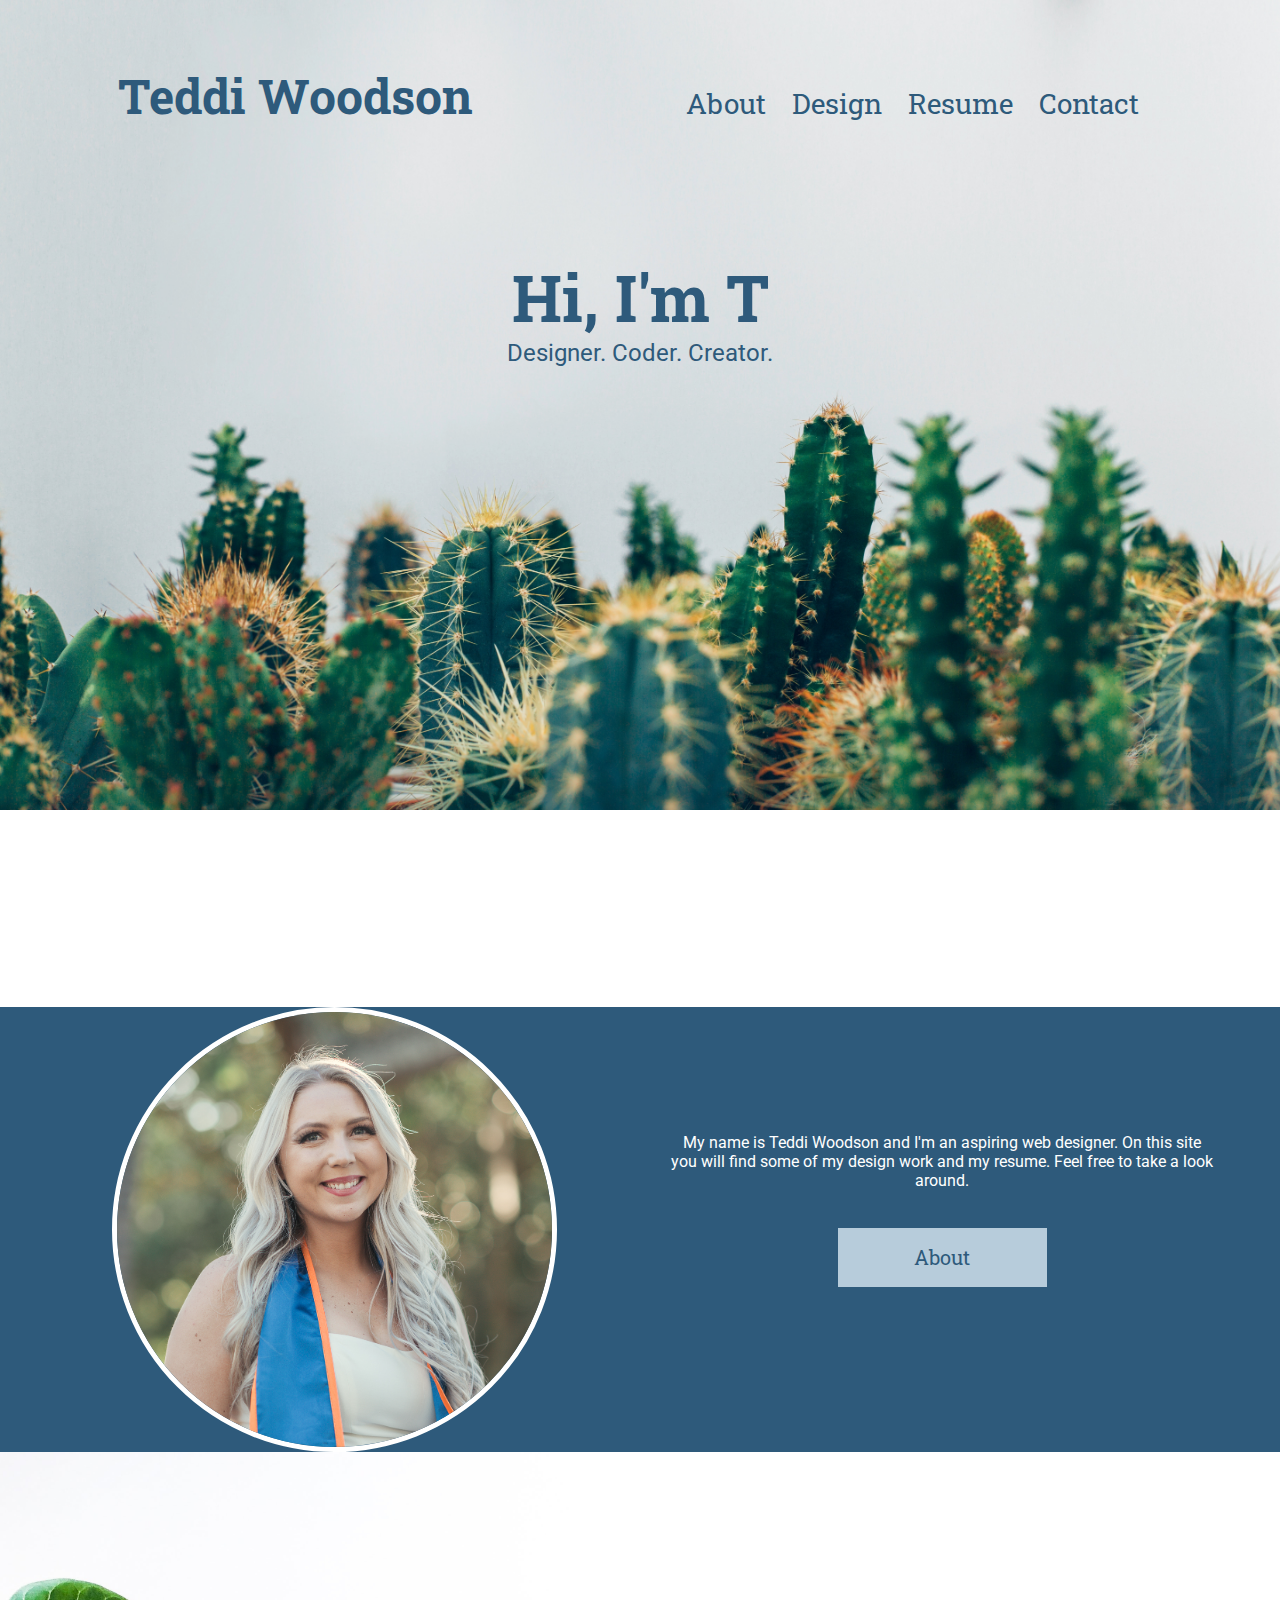
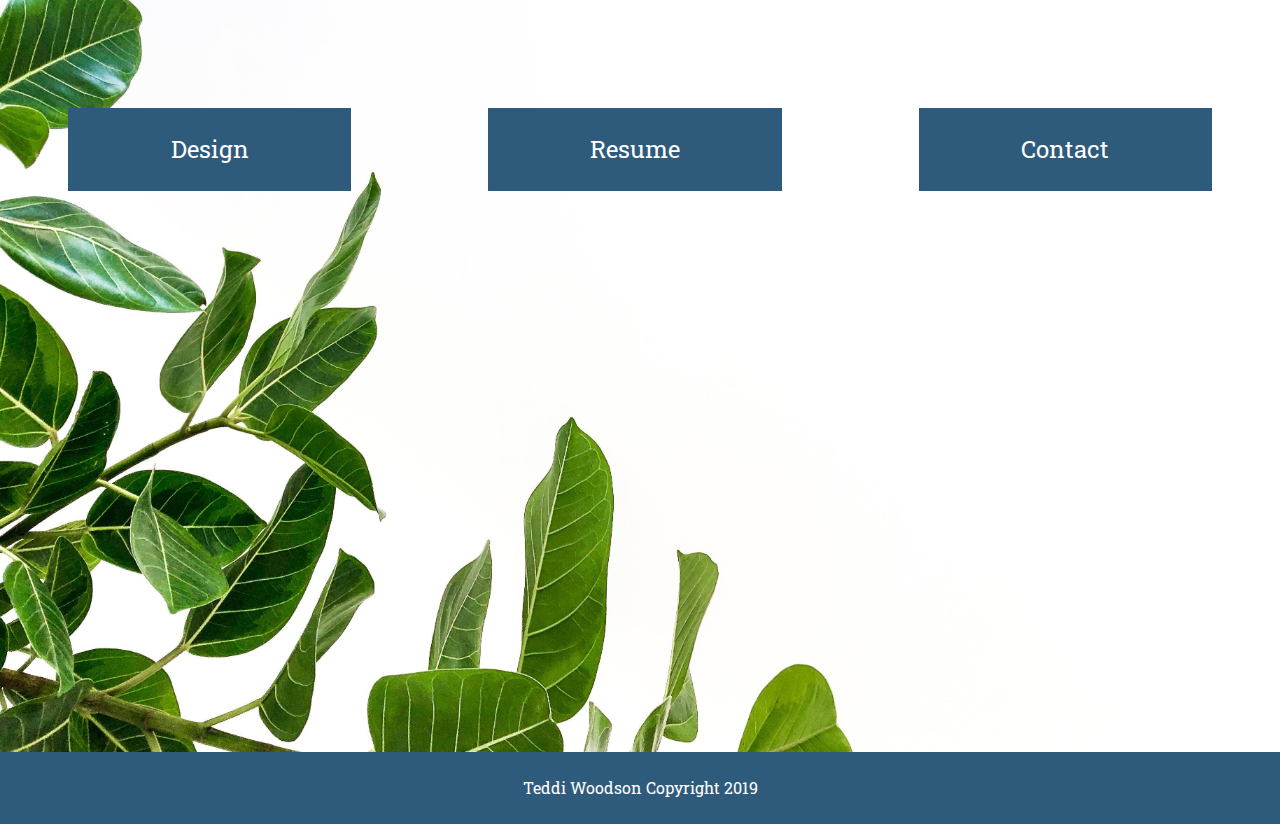
<file: index.html>
<!DOCTYPE html>
<html lang="en">

	<head>

		<meta charset="utf-8">

		<title>Teddi Woodson</title>

		<link type="text/css" rel="stylesheet" href="styles.css" />

		<link href="https://fonts.googleapis.com/css?family=Roboto+Slab|Roboto:300&display=swap" rel="stylesheet">

		<meta name="viewport" content="width=device-width, initial-scale=1">

    <script src="js/html5shiv-printshiv.min.js"></script>

		<script src="https://ajax.googleapis.com/ajax/libs/jquery/3.4.1/jquery.min.js"></script>

	</head>

	<body class="site">

        <header>
        <div class="nav">

        <h1><a href="index.html">Teddi Woodson</a></h1>
            <button class="hamburger">&#9776;</button>
            <button class="cross">&#735;</button>

             <div class="menu">
                <ul>
                    <li><a href="about.html">About</a></li>
                    <li><a href="design.html">Design</a></li>
                    <li><a href="resume.html">Resume</a></li>
                    <li><a href="contact.html">Contact</a></li>
                </ul>
            </div>

            <div class="desktop-menu">
                <ul>
                    <li><a href="about.html">About</a></li>
                    <li><a href="design.html">Design</a></li>
                    <li><a href="resume.html">Resume</a></li>
                    <li><a href="contact.html">Contact</a></li>
                </ul>
            </div>
        </div>
        </header>

        <main class="site-content">

        <section class="welcome">
					<h2>Hi, Im Teddi.</h2>
            <p>Designer. Coder. Creator.</p>

        </section>
        <section class="about-mobile">

            <figure>
                <img src="images/headshot.png" alt="headshot" title="headshot"/>
            </figure>

            <h2>Hi, I'm Teddi.</h2>
            <p>Designer. Coder. Creator.</p>

        </section>

        <section class="about-desktop">

            <figure>
                <img src="images/headshot.png" alt="headshot" title="headshot"/>
            </figure>

            <article>

            <p>My name is Teddi Woodson and I'm an aspiring web designer. On this site you will find some of my design work and my resume. Feel free to take a look around.</p>

            <p><a href="about.html">About</a></p>

            </article>


        </section>

        <div class="buttons">
        <section class="buttons-mobile">

            <p><a href="about.html">About</a></p>
            <p><a href="design.html">Design</a></p>
            <p><a href="resume.html">Resume</a></p>
            <p><a href="contact.html">Contact</a></p>

        </section>

        <section class="buttons-desktop">

            <p><a href="design.html">Design</a></p>
						<p><a href="resume.html">Resume</a></p>
            <p><a href="contact.html">Contact</a></p>

        </section>

        </div>

        </main>

        <footer>
            <p>Teddi Woodson Copyright 2019</p>
        </footer>

        <script src="js/hamburger.js"></script>
				<script src="js/typewrite.js"></script>


	</body>

</html>
</file>
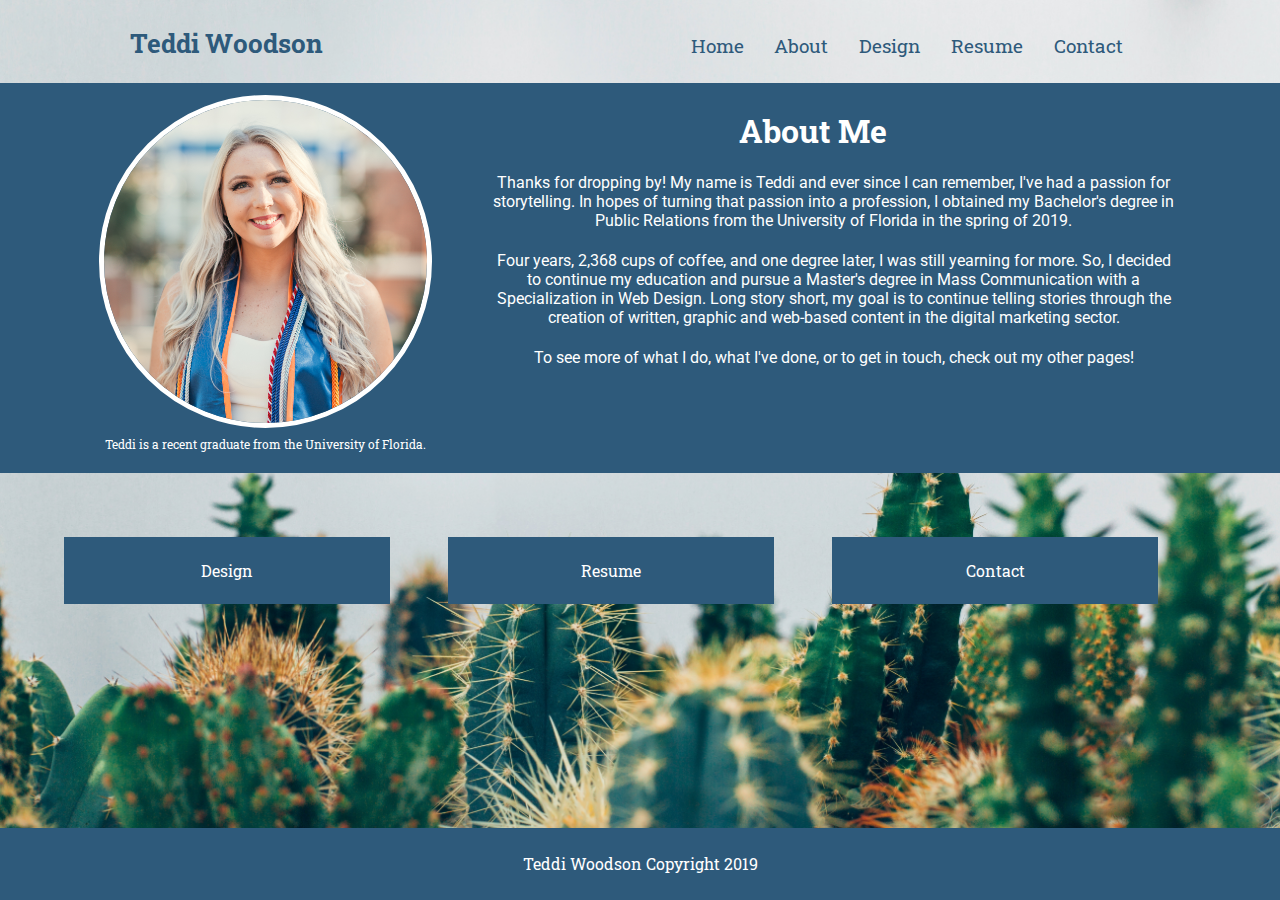
<file: about.html>
<!DOCTYPE html>
<html lang="en">

	<head>

		<meta charset="utf-8">

		<title>About</title>

		<link type="text/css" rel="stylesheet" href="styles2.css" />

		<link href="https://fonts.googleapis.com/css?family=Roboto+Slab|Roboto:300&display=swap" rel="stylesheet">

		<meta name="viewport" content="width=device-width, initial-scale=1">

        <script src="js/html5shiv-printshiv.min.js"></script>

<script src="https://ajax.googleapis.com/ajax/libs/jquery/3.4.1/jquery.min.js"></script>

	</head>

	<body class="about-site">

        <header>
        <div class="nav">

        <h1><a href="index.html">Teddi Woodson</a></h1>
            <button class="hamburger">&#9776;</button>
            <button class="cross">&#735;</button>

             <div class="menu">
                <ul>
									<li><a href="index.html">Home</a></li>
										<li><a href="about.html">About</a></li>
                    <li><a href="design.html">Design</a></li>
                    <li><a href="resume.html">Resume</a></li>
                    <li><a href="contact.html">Contact</a></li>
                </ul>
            </div>

            <div class="desktop-menu">
                <ul>
									<li><a href="index.html">Home</a></li>
									<li><a href="about.html">About</a></li>
                    <li><a href="design.html">Design</a></li>
                    <li><a href="resume.html">Resume</a></li>
                    <li><a href="contact.html">Contact</a></li>
                </ul>
            </div>
        </div>
        </header>

        <main class="site-content">
            <section>

            <figure class="headshot">
                <img class="about-headshot" src="images/headshot2.png" alt="headshot" title="headshot"/>
                <figcaption>Teddi is a recent graduate from the University of Florida.</figcaption>
            </figure>

            <article class="about-article-mobile">
            <h2>About Me</h2>
            <p>Thanks for dropping by! My name is Teddi and ever since I can remember, I've had a passion for storytelling. In hopes of turning that passion into a profession, I obtained my Bachelor's degree in Public Relations from the University of Florida in the spring of 2019.</p>

            <p>Four years, 2,368 cups of coffee, and one degree later, I was still yearning for more. So, I decided to continue my education and pursue a Master's degree in Mass Communication with a Specialization in Web Design. Long story short, my goal is to continue telling stories through the creation of written, graphic and web-based content in the digital marketing sector.</p>

            <p>To see more of what I do, what I've done, or to get in touch, check out my other pages!</p>

            </article>
            </section>

            <aside class="buttons-mobile">

            <p><a href="design.html">Design</a></p>
            <p><a href="resume.html">Resume</a></p>
            <p><a href="contact.html">Contact</a></p>

            </aside>

            <aside class="buttons-desktop">

            <p><a href="design.html">Design</a></p>
            <p><a href="resume.html">Resume</a></p>
            <p><a href="contact.html">Contact</a></p>

            </aside>


        </main>

        <footer>
            <p>Teddi Woodson Copyright 2019</p>
        </footer>

        <script src="js/hamburger.js"></script>

	</body>

</html>
</file>
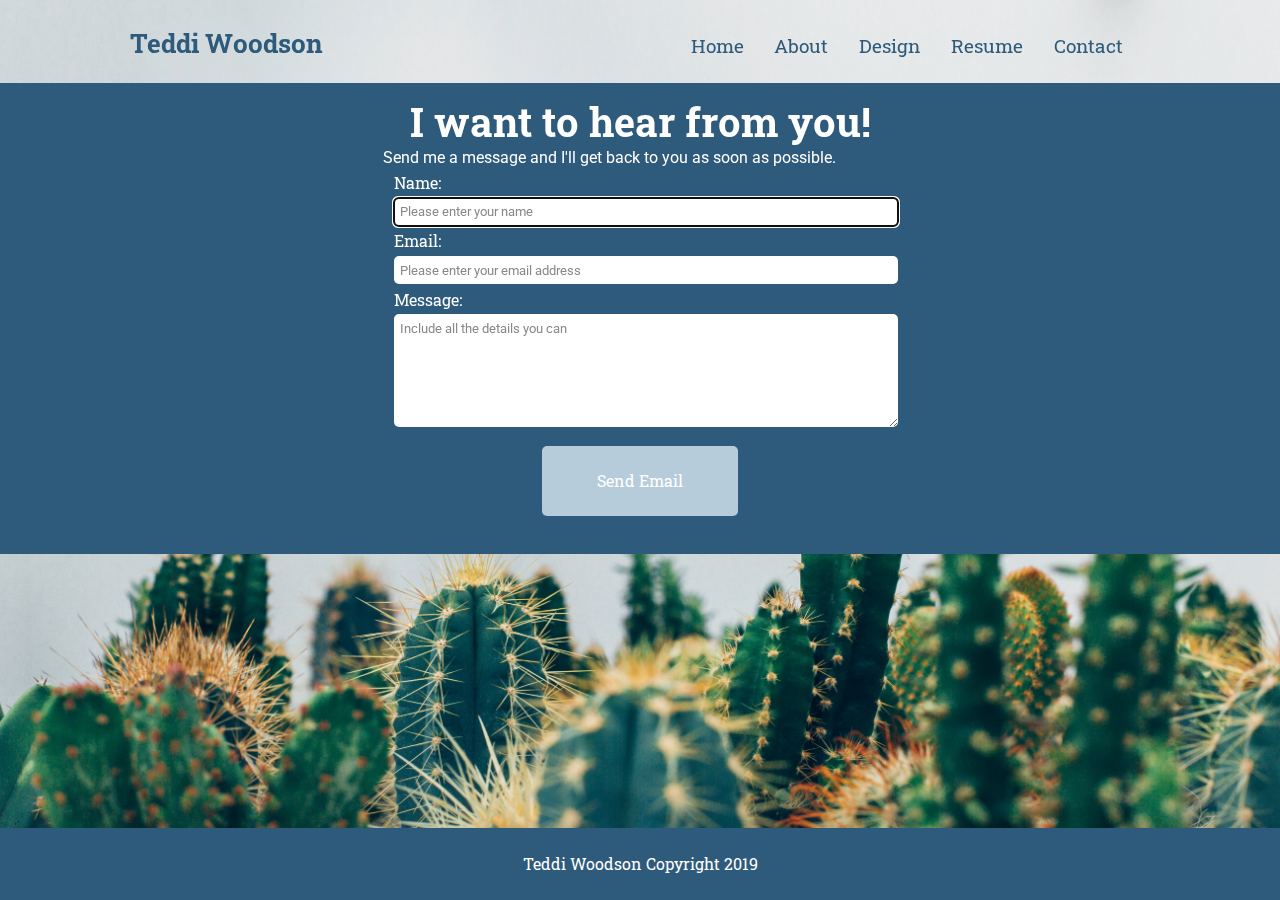
<file: contact.html>
<!DOCTYPE html>
<html lang="en">

	<head>

		<meta charset="utf-8">

		<title>Contact</title>

		<link type="text/css" rel="stylesheet" href="styles2.css" />

		<link href="https://fonts.googleapis.com/css?family=Roboto+Slab|Roboto:300&display=swap" rel="stylesheet">

		<meta name="viewport" content="width=device-width, initial-scale=1">

        <script src="js/html5shiv-printshiv.min.js"></script>

        <script src="https://ajax.googleapis.com/ajax/libs/jquery/3.4.1/jquery.min.js"></script>

	</head>

	<body class="about-site">

        <header>
        <div class="nav">

        <h1><a href="index.html">Teddi Woodson</a></h1>
            <button class="hamburger">&#9776;</button>
            <button class="cross">&#735;</button>

             <div class="menu">
                <ul>
									<li><a href="index.html">Home</a></li>
									<li><a href="about.html">About</a></li>
                    <li><a href="design.html">Design</a></li>
                    <li><a href="resume.html">Resume</a></li>
                    <li><a href="contact.html">Contact</a></li>
                </ul>
            </div>

            <div class="desktop-menu">
                <ul>
									<li><a href="index.html">Home</a></li>
										<li><a href="about.html">About</a></li>
                    <li><a href="design.html">Design</a></li>
                    <li><a href="resume.html">Resume</a></li>
                    <li><a href="contact.html">Contact</a></li>
                </ul>
            </div>
        </div>
        </header>

        <main class="site-content">
            <section class="contact-form">
							<!-- Form -->
							<form id="contact-form" action="/" method="post">
								<h2 class="contact-form">I want to hear from you!</h2>
								<p>Send me a message and I'll get back to you as soon as possible.</p>
								<div class="form-container">
								<div>
									<label>
										<span>Name:</span>
										<input placeholder="Please enter your name" type="text" tabindex="1" required autofocus>
									</label>
								</div>
								<div>
									<label>
										<span>Email:</span>
										<input placeholder="Please enter your email address" type="email" tabindex="2" required>
									</label>
								</div>
								<div>
									<label>
										<span>Message:</span>
										<textarea placeholder="Include all the details you can" tabindex="5" required></textarea>
									</label>
								</div>
								<div>
									<button name="submit" type="submit" id="contact-submit">Send Email</button>
								</div>
							</div>
							</form>
							<!-- /Form -->
            </section>


        </main>

        <footer class="contact-footer">
            <p>Teddi Woodson Copyright 2019</p>
        </footer>

        <script src="js/hamburger.js"></script>
				<script src="js/backstretch.js"></script>
				<script src="js/main.js"></script>
				<script src="js/scripts.js"></script>

	</body>

</html>
</file>
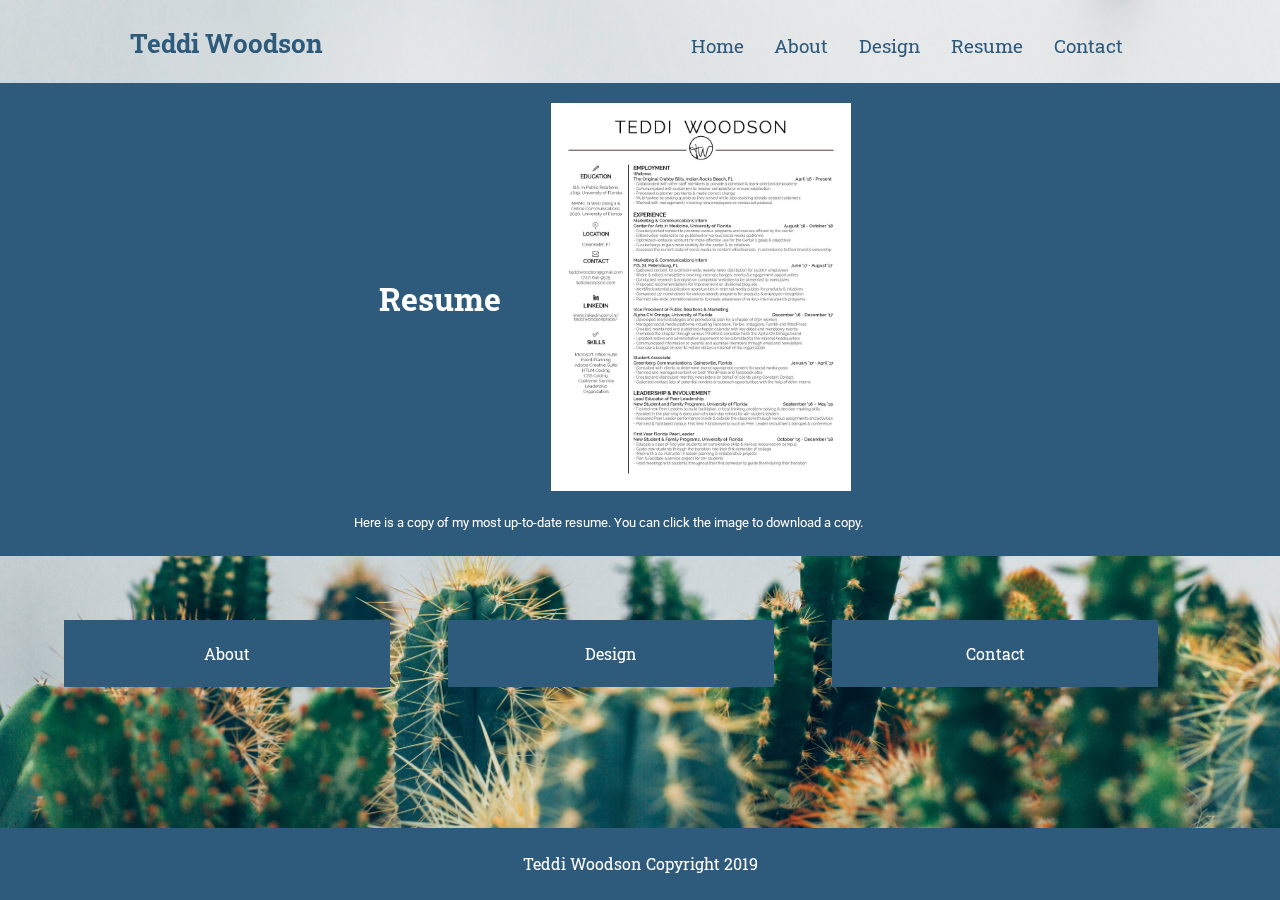
<file: resume.html>
<!DOCTYPE html>
<html lang="en">

	<head>

		<meta charset="utf-8">

		<title>Resume</title>

		<link type="text/css" rel="stylesheet" href="styles2.css" />

		<link href="https://fonts.googleapis.com/css?family=Roboto+Slab|Roboto:300&display=swap" rel="stylesheet">

		<meta name="viewport" content="width=device-width, initial-scale=1">

        <script src="js/html5shiv-printshiv.min.js"></script>

        <script src="https://ajax.googleapis.com/ajax/libs/jquery/3.4.1/jquery.min.js"></script>

	</head>

	<body class="about-site">

        <header class="resume-header">
        <div class="nav">

        <h1>Teddi Woodson</h1>
            <button class="hamburger">&#9776;</button>
            <button class="cross">&#735;</button>

             <div class="menu">
                <ul>
									<li><a href="index.html">Home</a></li>
                    <li><a href="about.html">About</a></li>
                    <li><a href="design.html">Design</a></li>
                    <li><a href="resume.html">Resume</a></li>
                    <li><a href="contact.html">Contact</a></li>
                </ul>
            </div>

            <div class="desktop-menu">
                <ul>
									<li><a href="index.html">Home</a></li>
                    <li><a href="about.html">About</a></li>
                    <li><a href="design.html">Design</a></li>
                    <li><a href="resume.html">Resume</a></li>
                    <li><a href="contact.html">Contact</a></li>
                </ul>
            </div>
        </div>
        </header>

        <main id="resume-main" class="site-content">
            <section class="resume-section">
							<article class="resume-article">
								<h2 class="resume-h2">Resume</h2>
								<p class="resume-p-mobile">Here is a copy of my most up-tp-date resume.</p>
								<a href="images/resume.pdf" target="_blank"><img src="images/resume.jpg" alt="resume" title="resume" class="resume-img"/></a>
								<p class="resume-p-mobile">You can click the image to download a copy.</p>
						</article>

						<p class="resume-p-desktop">Here is a copy of my most up-to-date resume. You can click the image to download a copy.</p>


            </section>

            <aside class="buttons-mobile">

						<p><a href="about.html">About</a></p>
            <p><a href="design.html">Design</a></p>
            <p><a href="contact.html">Contact</a></p>

            </aside>

            <aside class="buttons-desktop">

						<p><a href="about.html">About</a></p>
            <p><a href="design.html">Design</a></p>
            <p><a href="contact.html">Contact</a></p>

            </aside>


        </main>

        <footer>
            <p>Teddi Woodson Copyright 2019</p>
        </footer>

        <script src="js/hamburger.js"></script>
				<script src="js/backstretch.js"></script>
				<script src="js/main.js"></script>

	</body>

</html>
</file>
<file: styles.css>
* {
	margin: 0;
	padding: 0;
	border: 0;
}

article, aside, details, figcaption, figure, footer, header, main, nav, section, summary {
    display:block;
}

/* FONT FAMILIES
font-family: 'Roboto', sans-serif;
font-family: 'Roboto Slab', serif;
*/
body{
    width: 100%;
    display: flex;
    background-image: url("images/cactus.jpg");
    background-size: 100%;
    background-repeat: no-repeat;
    font-family: 'Roboto Slab', serif;
}
.site {
    width: 100%;
    display:flex;
    flex-direction: column;
    align-items: center;
    min-height: 100vh;
}
.site-content {
    flex-grow:1;
}
header{
    width:100%;
    display: flex;
    flex-direction:row;
    padding-top: 5%;
    align-items: baseline;
    }
.about-desktop {
    display: none;
}
/*----Start navigation----*/
.desktop-menu {
    display: none;
}
.hamburger{
  background:none;
  position:absolute;
  top:0;
  right:0;
  line-height:45px;
  padding:5px 15px 0px 15px;
  color:#2E5A7B;
  border:0;
  font-size:1.4em;
  font-weight:bold;
  cursor:pointer;
  outline:none;
  z-index:10000000000000;
}
.cross{
  background:none;
  position:absolute;
  top:0px;
  right:0;
  padding:7px 15px 0px 15px;
  color:#2E5A7B;
  border:0;
  font-size:3em;
  line-height:65px;
  font-weight:bold;
  cursor:pointer;
  outline:none;
  z-index:10000000000000;
}
.menu{z-index:1000000; font-weight:bold; font-size:0.8em; width:100%; background:#ffffff;  position:absolute; text-align:center; font-size:12px;}
.menu ul {margin: 0; padding: 0; list-style-type: none; list-style-image: none;}
.menu li {display: block;   padding:15px 0 15px 0; border-bottom:#B7CCDB 1px solid;}
.menu li:hover{display: block;    background:#B7CCDB; padding:15px 0 15px 0; border-bottom:#ffffff 1px solid;}
.menu ul li a { text-decoration:none;  margin: 0px; color:#2E5A7B;}
.menu ul li a:hover {  color: #2E5A7B; text-decoration:none;}
.menu a{text-decoration:none; color:#2E5A7B;}
.menu a:hover{text-decoration:none; color:#ffffff;}
header{display:inline-block; font-size:12px;}

/*---End navigation---*/

h1 {
    color: #2E5A7B;
    font-family: 'Roboto Slab', serif;
    font-size: 2rem;
    text-align: center;
}
a {
    text-decoration: none;
    color: #2E5A7B;
}
h2 {
    color: #2E5A7B;
    font-family: 'Roboto Slab', serif;
    text-align: center;
    font-size: 2rem;
}
p {
    font-family: 'Roboto', sans-serif;
    text-align: center;
    font-size: 1rem;
    color: white;
}
.welcome {
    display: none;
}
main {
    width: 100%;
    display: flex;
    flex-direction: column;
    align-content: center;
}
figure {
    margin-top: 10%;
    display: flex;
    justify-content: center;
}
img {
    max-width: 50%;
    border-radius: 100%;
    border-style: solid;
    border-width: 5px;
    border-color: white;
    align-self: center;
}
.about-mobile p {
    color:#2E5A7B;
}
.buttons-desktop {
    display: none;
}
.buttons-mobile p {
  font-family: 'Roboto Slab', serif;
}
.buttons-mobile a {
    background-color: #2E5A7B;
    color: white;
    display: block;
    padding: 5%;
    margin: auto;
    margin-top: 5%;
    width: 50%;
    font-size: 1rem;
    text-align: center;
}
.buttons-mobile a:link {
    text-decoration:none;
    color: white;
}
.buttons-mobile a:visited {
    text-decoration: none;
    color:white;
}
.buttons-mobile a:hover {
    background-color: #B7CCDB;
    text-decoration:none;
}
footer {
    width: 90%;
    justify-content: center;
    background-color: #2E5A7B;
    color: white;
    padding: 5%;
    margin-top: 5%;
}
footer p {
    font-family: 'Roboto Slab', serif;
}
/*------ Start 400px media query-----*/
@media (min-width:400px) {
    h1 {
    font-size: 2.5rem;
    }
    .buttons-mobile p a {
        font-size: 1.25rem;
    }
}
/*------ End 400px media query-----*/
/*------ Start 500px media query-----*/
@media (min-width:500px) {
    h1 {
    font-size: 3rem;
    }
    .buttons-mobile p a {
        font-size: 1.5rem;
    }
}
/*------ End 400px media query-----*/

/*------ Start 720px media query-----*/
@media (min-width: 720px) {
/*------------------start nav-----------------*/
    header{
        width: 95%;
        display: flex;
        flex-direction:row;
        justify-content: center;
         align-items: baseline;
    }
    .nav {
        width: 95%;
        display: flex;
        flex-direction: row;
        justify-content: space-around;
        align-items: baseline;
    }
    .menu, .hamburger, .cross {
        display: none;
    }
    .desktop-menu {
        width: 50%;
        display: flex;
        flex-direction: column;
        text-align: right;
    }
   ul li {
       display: inline;
       text-align: right;
       padding-right: 4%;
    }
    ul li a {
        text-decoration: none;
        font-family: 'Roboto Slab', serif;
        font-size: 1rem;
        color: #2E5A7B;
    }
    ul li:hover {
        text-decoration: underline;
    }
/*------------------End nav-----------------*/
    h1 {
        font-size: 1.5rem;
    }
    header h2, p {
        display: block;
    }
    .welcome {
        display: flex;
        justify-content: center;
        flex-direction: column;
        margin-top: 10%;
        margin-bottom: 50%;
    }
    .welcome h2{
        font-size: 3rem;
    }
    .welcome p{
        font-size: 1.25rem;
        color: #2E5A7B;
    }
    .about-mobile{
        display: none;
    }
    section {
        display: flex;
    }
    .about-desktop {
        background-color: #2E5A7B;
        display: flex;
        flex-direction: row;
        justify-content: center;
        align-items:center;
        padding-right: 5%;
    }
    .about-desktop p {
        padding-bottom: 10%;
    }
    figure {
        margin:0;
        justify-content: center;
    }
    img {
        max-width: 75%;
        max-height: 75%;
        padding: 0;
    }
    .buttons {
        background-image: url("images/leaves.jpg");
        background-size: cover;
        background-position: bottom;
        background-repeat: no-repeat;
        height: 100vh;
    }
    .buttons-mobile {
        display: none;
    }
    .buttons-desktop {
        display:flex;
        align-content: center;
        justify-content: space-around;
        margin-top: 30%;
    }
    .buttons-desktop p {
        background-color:#2E5A7B;
        font-family: 'Roboto Slab', serif;
        padding-top: 2%;
        padding-bottom: 2%;
        padding-right: 8%;
        padding-left: 8%;
    }
     .buttons-desktop p a {
        text-decoration: none;
         color: white;
    }
    .buttons-desktop p a:link {
        text-decoration:none;
        color: white;
    }
    .buttons-desktop p a:visited {
        text-decoration: none;
        color:white;
}
    .buttons-desktop p:hover {
        background-color: #B7CCDB;
        text-decoration:none;
}
    article p a{
        background-color: #B7CCDB;
        color: #2E5A7B;
        padding-top: 3%;
        padding-bottom: 3%;
        padding-right: 14%;
        padding-left: 14%;
        font-family: 'Roboto Slab', serif;
    }
     article p a:link {
        text-decoration: none;
    }
    article p a:hover {
        background-color: white;
        color: #2E5A7B;
    }
    footer {
        margin-top: 0%;
        padding-top: 2%;
        padding-bottom: 2%;
        padding-left: 5%;
        padding-right: 5%;
    }
}
/*------ End 720px media query-----*/

/*------ Start 860px media query-----*/
@media (min-width:860px) {
    .desktop-menu li a {
        font-size: 1.2rem;
    }
    h1 {
        font-size: 1.75rem;
    }
    .welcome h2{
        font-size: 4rem;
    }
    .welcome p{
        font-size: 1.5rem;
    }
    .buttons-desktop {
        margin-top: 28%;
    }
}
/*------ End 860px media query-----*/

/*------ Start 900px media query-----*/
@media (min-width:900px) {
    img {
        max-width:70%;
    }
    article {
        max-width: 50%;
    }
}
/*------ End 900px media query-----*/
/*------ Start 975px media query-----*/
@media (min-width:975px) {
    .buttons-desktop {
        margin-top: 25%;
    }
    .buttons-desktop p {
        font-size: 1.5rem;
    }
    article p a {
        font-size: 1.25rem;
    }
    h1 {
        font-size: 2.2rem;
    }
    .desktop-menu li a {
        font-size: 1.5rem;
    }
}
/*------ End 975px media query-----*/
/*------ Start 1050px media query-----*/
@media (min-width:1050px) {
    img {
        max-width:65%;
    }
    article {
        max-width: 45%;
    }
}
/*------ End 900px media query-----*/

/*------ Start 1100px media query-----*/
@media (min-width:1100px) {
    .buttons-desktop {
        margin-top: 20%;
    }
}
/*------ End 1100px media query-----*/
/*------ Start 1200px media query-----*/
@media (min-width:1200px) {
    h1 {
        font-size: 3rem;
    }
    .desktop-menu li a {
        font-size: 1.75rem;
    }
}
/*------ End 1200px media query-----*/
</file>
<file: styles2.css>
* {
	margin: 0;
	padding: 0;
	border: 0;
}

article, aside, details, figcaption, figure, footer, header, main, nav, section, summary {
    display:block;
}

/* FONT FAMILIES
font-family: 'Roboto', sans-serif;
font-family: 'Roboto Slab', serif;
*/
body{
    width: 100%;
    display: flex;
    background-image: url("images/cactus.jpg");
    background-size: 100%;
    background-repeat: no-repeat;
    font-family: 'Roboto Slab', serif;
    overflow-x:hidden;
}
.about-site {
    width: 100%;
    display:flex;
    flex-direction: column;
    align-items: center;
    min-height: 100vh;
    background-color: #B7CCDB;
}
.site-content {
    flex-grow:1;
}
header{
    width:100%;
    display: flex;
    flex-direction:row;
    padding-top: 5%;
    align-items: baseline;
    }
/*----Start navigation----*/
.desktop-menu {
    display: none;
}
.hamburger{
  background:none;
  position:absolute;
  top:0;
  right:0;
  line-height:45px;
  padding:5px 15px 0px 15px;
  color:#2E5A7B;
  border:0;
  font-size:1.4em;
  font-weight:bold;
  cursor:pointer;
  outline:none;
  z-index:10000000000000;
}
.cross{
  background:none;
  position:absolute;
  top:0px;
  right:0;
  padding:7px 15px 0px 15px;
  color:#2E5A7B;
  border:0;
  font-size:3em;
  line-height:65px;
  font-weight:bold;
  cursor:pointer;
  outline:none;
  z-index:10000000000000;
}
.menu{z-index:1000000; font-weight:bold; font-size:0.8em; width:100%; background:#ffffff;  position:absolute; text-align:center; font-size:12px;}
.menu ul {margin: 0; padding: 0; list-style-type: none; list-style-image: none;}
.menu li {display: block;   padding:15px 0 15px 0; border-bottom:#B7CCDB 1px solid;}
.menu li:hover{display: block;    background:#B7CCDB; padding:15px 0 15px 0; border-bottom:#ffffff 1px solid;}
.menu ul li a { text-decoration:none;  margin: 0px; color:#2E5A7B;}
.menu ul li a:hover {  color: #2E5A7B; text-decoration:none;}
.menu a{text-decoration:none; color:#2E5A7B;}
.menu a:hover{text-decoration:none; color:#ffffff;}
header{display:inline-block; font-size:12px;}

/*---End navigation---*/

h1 {
    color: #2E5A7B;
    font-family: 'Roboto Slab', serif;
    font-size: 2rem;
    text-align: center;
}
a {
    text-decoration: none;
    color: #2E5A7B;
}
article h2 {
    color: #2E5A7B;
    font-family: 'Roboto Slab', serif;
    text-align: center;
    font-size: 2rem;
}
p {
    font-family: 'Roboto', sans-serif;
    text-align: center;
    font-size: 1rem;
    color: white;
}
main {
    width: 100%;
    display: flex;
    flex-direction: column;
    align-content: center;
}
.about-article-mobile h2 {
    color: #ffffff;
}
section article p {
    padding: 6% 6% 0% 6%;
}
.container {
	width: 100%;
	align-items: center;
}
.about-article-mobile {
    padding-bottom: 6%;
}
#resume main {
	display: flex;
	flex-direction: column;
	align-content: center;
}
.resume-section {
	display: flex;
	flex-direction: column;
	align-items: center;
	width: 100%;
	background-color: #2E5A7B;
	margin-top: 5%;
	padding-bottom: 2%;
}
.resume-article{
	display: flex;
	flex-direction: column;
	align-content: center;
}
.resume-article h2{
	display: flex;
	text-align: center;
	color: #ffffff;
	margin: auto;
	font-size: 1.5rem;
	padding-top: 2%;
}
.resume-article p{
	font-size: .75rem;
	padding: 2%;
}
.resume-article a {
	text-align: center;
}
.resume-article img{
	width: 90%;
	margin: auto;
	text-align: center;
	padding-bottom: 2%;
}
.resume-p-desktop {
	display: none;
}
.resume-img img {
	max-width: 100%;
	justify-content: center;
}
figure {
    margin-top: 10%;
    display: flex;
    flex-direction: column;
    justify-content: center;
}
.headshot img {
    max-width: 50%;
    border-radius: 100%;
    border-style: solid;
    border-width: 5px;
    border-color: white;
    align-self: center;
}
figcaption {
    text-align: center;
    font-size: .75rem;
    color: #ffffff;
    padding-top: 2%;
    padding-bottom: 2%;
}
.buttons-desktop {
    display: none;
}
.buttons-mobile p {
    font-family: 'Roboto Slab', serif;
    color:#B7CCDB;
}
.buttons-mobile a {
    background-color: #2E5A7B;
    color: #2E5A7B;
    display: block;
    padding: 5%;
    margin: auto;
    margin-top: 5%;
    margin-bottom: 5%;
    width: 50%;
    font-size: 1rem;
    text-align: center;
}
.buttons-mobile a:link {
    text-decoration:none;
    color: #B7CCDB;
}
.buttons-mobile a:visited {
    text-decoration: none;
    color:#ffffff;
}
.buttons-mobile a:hover {
    background-color: #ffffff;
    text-decoration:none;
		color: #B7CCDB;
}
footer {
    width: 90%;
    justify-content: center;
    background-color: #2E5A7B;
    color: white;
    padding: 5%;
		width:100%;
}
footer p {
    font-family: 'Roboto Slab', serif;
}
/*--------------------------------------contact form*/
form {
	display: flex;
	flex-direction: column;
	align-items: center;
	width: 100%;
	background-color: #2E5A7B;
}
#contact-form {
	color: #ffffff;
	display:flex;
	margin: auto;
	text-align: center;
	width: 100%;
}
#contact-form h2{
	font-size: 1.4rem;
	padding: 1%;
}
#contact-form p{
	font-size: .75rem;
	width: 70%;
	padding: 1%;
}
.form-container {
	width: 80%;
}
#contact-form label span {
	color:#ffffff;
	display:block;
	padding-top: 1%;
	padding-bottom: 1%;
	text-align: left;
}

#contact-form input[type="text"],
#contact-form input[type="email"],
#contact-form input[type="tel"],
#contact-form input[type="url"],
#contact-form textarea {
	width:100%;
	background:#ffffff;
	padding:1.25%;
	border-radius:5px;
}
#contact-form input {
	font-family: 'Roboto', sans-serif;
}
#contact-form textarea {
	height:100px;
	max-width:100%;
	font-family: 'Roboto', sans-serif;
}
#contact-form button[type="submit"] {
	cursor:pointer;
	font-family: 'Roboto Slab', serif;
	font-size: 1rem;
	width:40%;
	border:none;
	background:#B7CCDB;
	color:#FFF;
	margin-top: 3%;
	margin-bottom: 5%;
	padding: 5%;
	border-radius:5px;
}
#contact-form button[type="submit"]:hover {
	background-color: #ffffff;
	color: #2E5A7B;
}
::-webkit-input-placeholder {
    color:#888;
}
:-moz-placeholder {
    color:#888;
}
::-moz-placeholder {
    color:#888;
}
:-ms-input-placeholder {
    color:#888;
}
.contact-form {
	padding-left: 0;
}
.contact-footer {
	margin-top: 2%;
}
/*---------------------------------------contact form*/
/*-------------------------------------Start media queries*/
/*------ Start 400px media query-----*/
@media (min-width:400px) {
    h1 {
    font-size: 2.5rem;
    }
    .buttons-mobile p a {
        font-size: 1.25rem;
    }
		#contact-form {
			margin-top: 10%;
		}

		.form-container {
			width: 70%;
		}
		#contact-form h2 {
			font-size: 1.6rem;
		}
		#contact-form p{
			width: 60%;
			font-size: 1rem;
		}
		.resume-article h2 {
			font-size: 2rem;
		}
}
/*------ End 400px media query-----*/
/*------ Start 500px media query-----*/
@media (min-width:500px) {
    h1 {
    font-size: 3rem;
    }
    .buttons-mobile a {
        width: 40%;
    }
    .buttons-mobile p a {
        font-size: 1.5rem;
    }
		#contact-form {
			margin-top: 5%;
			margin-bottom: 10%;
		}
		#contact-form h2 {
			font-size: 1.8rem;
		}
		.form-container {
			width: 80%;
		}
		.resume-article {
			width: 80%;
		}
}
/*------ End 400px media query-----*/

/*------ Start 680px media query-----*/
@media (min-width: 680px) {
/*------------------start nav-----------------*/
    .about-site{
    width: 100%;
    background-size: cover;
}
    header{
        width: 95%;
        display: flex;
        flex-direction:row;
        justify-content: center;
         align-items: baseline;
    }
    .nav {
        width: 95%;
        display: flex;
        flex-direction: row;
        justify-content: space-around;
        align-items: baseline;
    }
    .menu, .hamburger, .cross {
        display: none;
    }
    .desktop-menu {
        width: 60%;
        display: flex;
        flex-direction: column;
        text-align: right;
    }
   ul li {
       display: inline;
       text-align: right;
       padding-right: 4%;
    }
    ul li a {
        text-decoration: none;
        font-family: 'Roboto Slab', serif;
        font-size: 1rem;
        color: #2E5A7B;
    }
    ul li:hover {
        text-decoration: underline;
    }
/*------------------End nav-----------------*/
    header {
        padding-top: 2%;
    }
    h1 {
        font-size: 1rem;
        padding-bottom: 5%;
    }
    header h2, p {
        display: block;
				width: 100%;
    }
    h2 {
        padding-top: 2%;
    }
    p {
        font-size: 1rem;
				margin-right: 5%;
    }
    section article p {
    padding: 3% 3% 0% 3%;
}
    article {
        max-width: 60%;
        padding-right: 5%;
    }
    section {
    display: flex;
    align-content: center;
    background-color: #2E5A7B;
    }
    figure {
        margin:0;
        display:flex;
        flex-direction: column;
        justify-content: center;
    }
    figcaption {
        text-align: center;
        color: white;
        align-content: center;
    }
    .headshot img {
        max-width: 80%;
        padding: 0;
    }
    .buttons-mobile {
        display: none;
    }
    .buttons-desktop {
        display:flex;
        align-content: center;
        justify-content: space-around;
        margin: 5%;
    }
    .buttons-desktop p {
        background-color:#2E5A7B;
        font-family: 'Roboto Slab', serif;
        padding-top: 2%;
        padding-bottom: 2%;
        padding-right: 8%;
        padding-left: 8%;
    }
     .buttons-desktop p a {
        text-decoration: none;
         color: white;
    }
    .buttons-desktop p a:link {
        text-decoration:none;
        color: white;
    }
    .buttons-desktop p a:visited {
        text-decoration: none;
        color:white;
}
    .buttons-desktop p:hover {
        background-color: #B7CCDB;
        text-decoration:none;
}
    article p a{
        background-color: #B7CCDB;
        color: #2E5A7B;
        padding-top: 3%;
        padding-bottom: 3%;
        padding-right: 14%;
        padding-left: 14%;
        font-family: 'Roboto Slab', serif;
    }
     article p a:link {
        text-decoration: none;
    }
    article p a:hover {
        background-color: white;
        color: #2E5A7B;
    }
    footer {
        padding-top: 2%;
        padding-bottom: 2%;
        padding-left: 5%;
        padding-right: 5%;
    }
		.form-container {
			width: 60%;
			margin: 0%;
		}
		#contact-form button[type="submit"] {
			margin-bottom: 0%;
			padding: 5%;
		}
		#contact-form {
			margin: 2%;
		}
		#contact-form p {
			width: 50%;
			padding: 0%;
		}
		#contact-form h2 {
			font-size: 2rem;
			padding: 0%;
		}
		.resume-section {
				margin: 0;
		}
		.resume-article {
			display: flex;
			flex-direction: row;
			justify-content: center;
			padding-right: 0;
			max-width: 100%;
		}
		.resume-p-mobile {
			display: none;
		}
		.resume-article img {
			width: 75%;
			padding-top: 5%;
		}
		.resume-p-desktop {
			display: block;
			width: 60%;
			padding-bottom: 2%;
			font-size: .8rem;
		}
		.desktop-menu li a {
				font-size: .9rem;
				text-align: left;

		}
}
/*------ End 680px media query-----*/
/*------ Start 720px media query-----*/
@media (min-width:720px) {
	.resume-section {
		padding: 0;
		margin: 0;
	}
	.resume-article h2 {
		padding: 0;
		margin-left: 0;
		margin-right: 0;
	}
	.resume-article img {
		max-width: 400px;
		padding-bottom: 5%;
		margin-right: 0;
	}
	.resume-article {
		padding-left: 0%;
	}
	.resume-p-desktop {
		width: 40%;
	}
	h1 {
		padding-bottom: 2%;
	}
}
/*------ End 720px media query-----*/
/*------ Start 860px media query-----*/
@media (min-width:860px) {
    .desktop-menu li a {
        font-size: 1rem;
    }
    h1 {
        font-size: 1.5rem;
    }
		.form-container {
			width: 40%;
			margin: 0%;
		}
		#contact-form p {
			width: 30%;
		}
		.resume-p-desktop {
			width: 60%;
		}
}
/*------ End 860px media query-----*/

/*------ Start 900px media query-----*/
@media (min-width:900px) {
     h1 {
        font-size: 1.6rem;
    }
    section {
        padding-top: 1%;
        padding-left: 5%;
        padding-right: 5%;
        padding-bottom: 1%;
    }
    figure {
        max-width: 40%;
        max-height: 40%;
    }
    article p {
        padding: 10%;
    }
		.contact-form {
			padding-left: 0;
			padding-right: 0;
		}
		#contact-form {
			margin-top: 0%;
		}
		#contact-form h2 {
			font-size: 2.5rem;
		}
		#contact-form p {
			width: 100%;
		}
		.contact-footer {
			margin-top: 5%;
		}
		.desktop-menu li a {
        font-size: 1.2rem;
    }
}
/*------ End 900px media query-----*/
</file>
